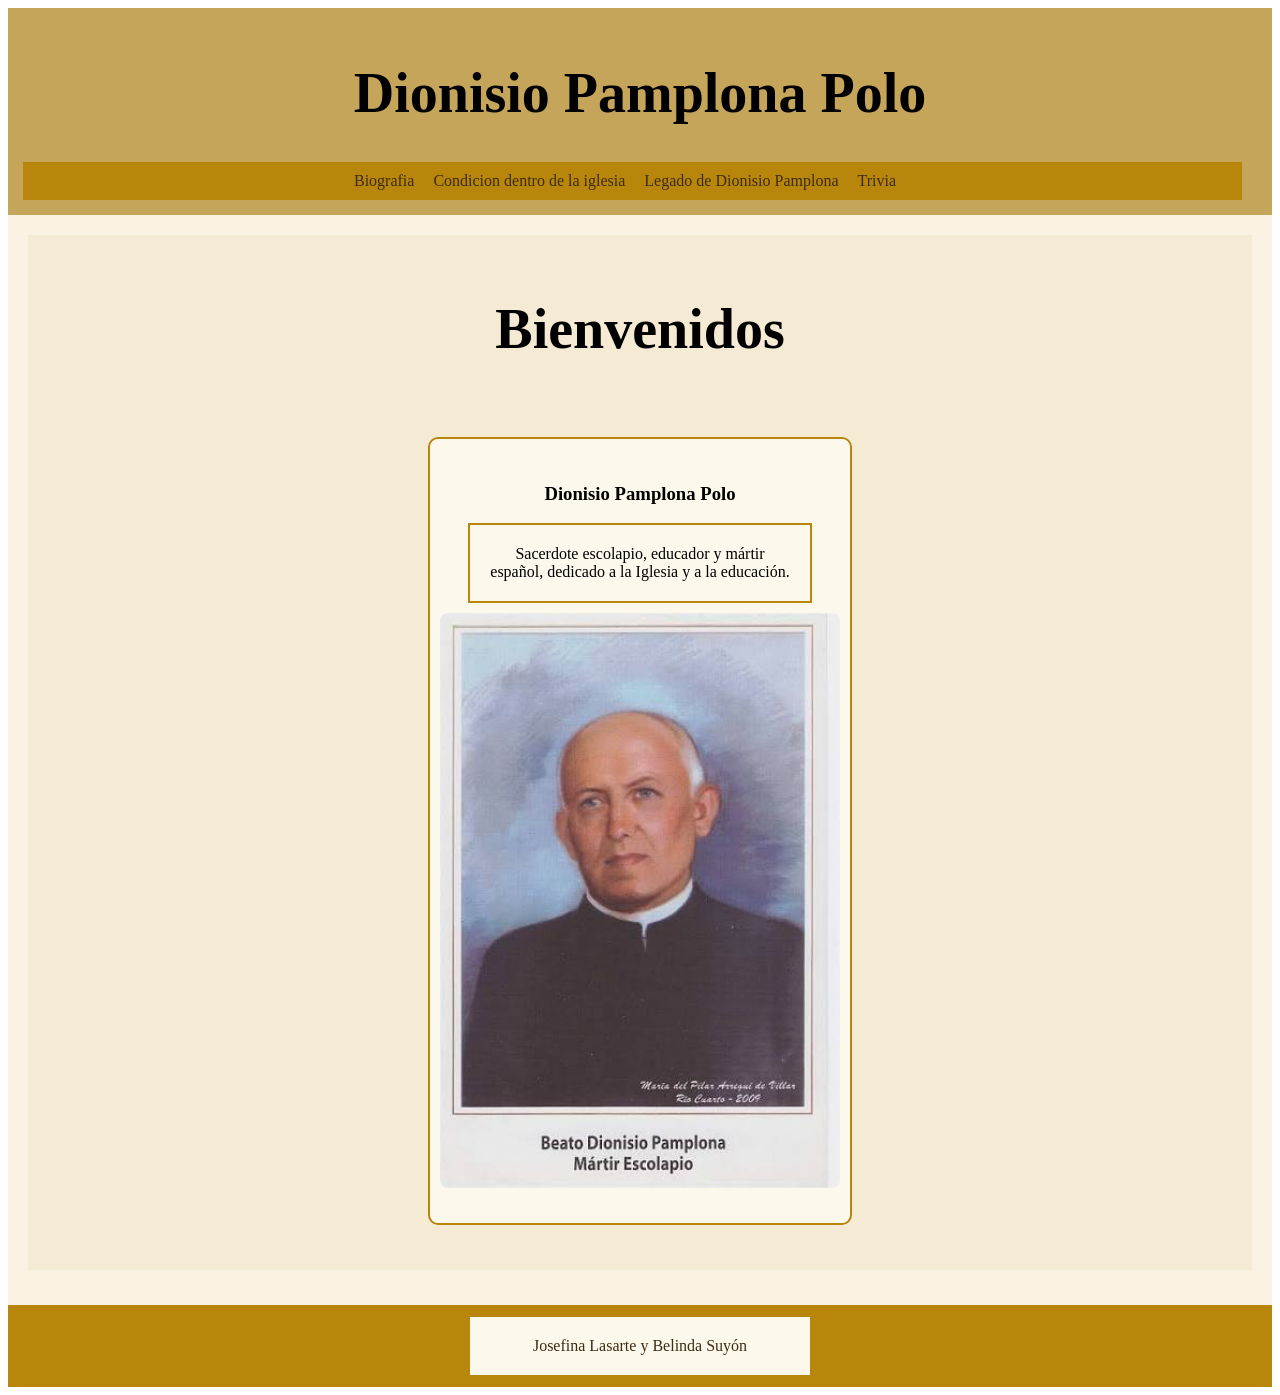
<file: index.html>
<!DOCTYPE html>
<html lang="en">
<head>
    <meta charset="UTF-8">
    <meta http-equiv="X-UA-Compatible" content="IE=edge">
    <meta name="viewport" content="width=device-width, initial-scale=1.0">
    <title>Dionisio Pamplona Polo</title>
    <link rel="stylesheet" href="css/estilos.css">
</head>
<body>
    <header>
        <h1>Dionisio Pamplona Polo</h1>
        <nav>
            <ul>
                <li><a href="pages/Biografia.html">Biografia</a></li>
                <li><a href="pages/Condiccion.html">Condicion dentro de la iglesia</a></li>
                <li><a href="pages/Legado.html">Legado de Dionisio Pamplona</a></li>
                <li><a href="pages/trivia.html">Trivia</a></li>
            </ul>
        </nav>
        </header>
        <main>
        <section id="Inicio">
            <h1>Bienvenidos</h1>
            <div class="card">
                <h3>Dionisio Pamplona Polo</h3>
                <p>Sacerdote escolapio, educador y mártir español, dedicado a la Iglesia y a la educación.</p>
                <img src="img/dionisio.jpg" alt="Dionisio Pamplona Polo">
            </div>    
        </section>
       </main>     
        <footer>
            <p>Josefina Lasarte y Belinda Suyón</p>
        </footer>
</body>
</html>
</file>
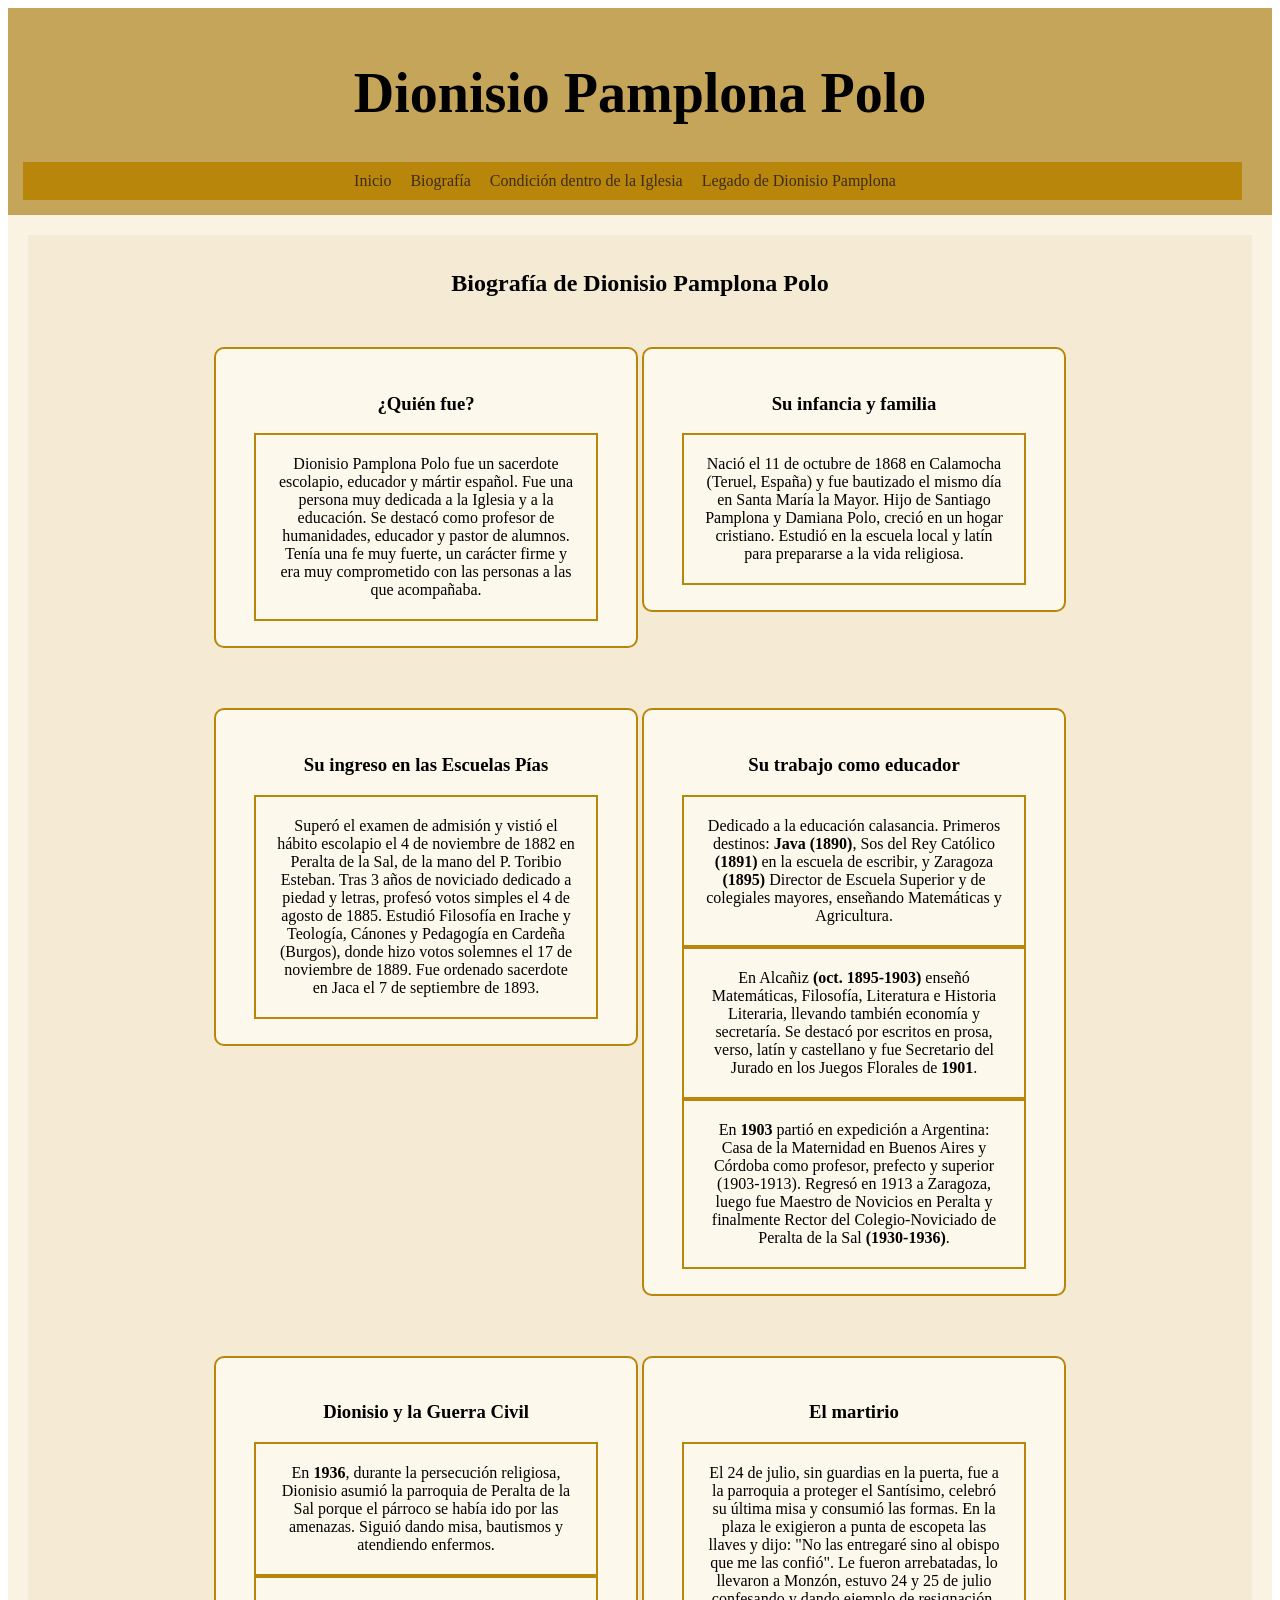
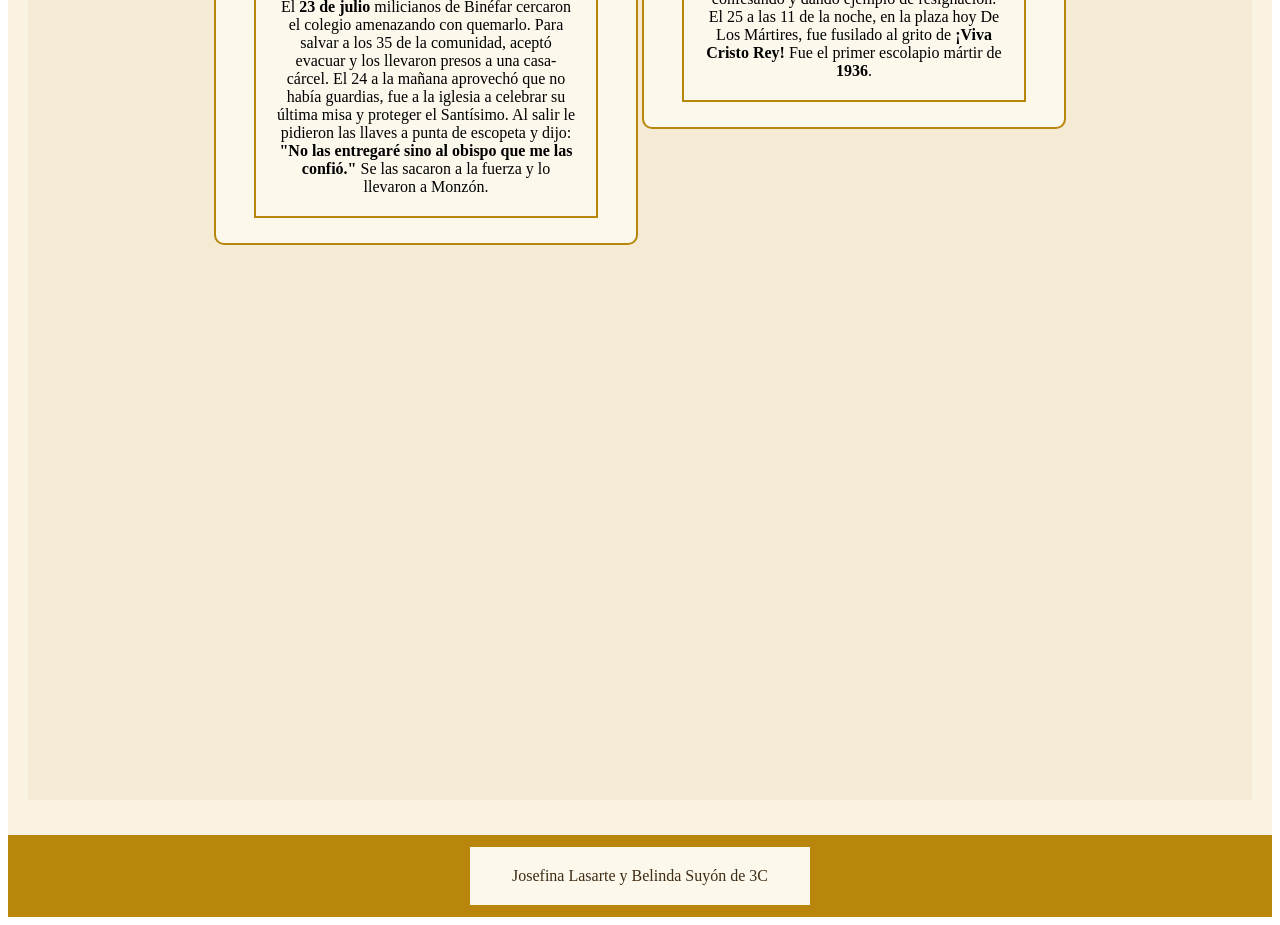
<file: pages/Biografia.html>
<!DOCTYPE html>
<html lang="en">
<head>
    <meta charset="UTF-8">
    <meta name="viewport" content="width=device-width, initial-scale=1.0">
    <title>Dionisio Pamplona Polo</title>
    <link rel="stylesheet" href="../css/estilos.css">
</head>
<body>
    <header>
        <h1>Dionisio Pamplona Polo</h1>
        <nav>
            <ul>
                <li><a href="../index.html">Inicio</a></li>
                <li><a href="Biografia.html">Biografía</a></li>
                <li><a href="Condiccion.html">Condición dentro de la Iglesia</a></li>
                <li><a href="Legado.html">Legado de Dionisio Pamplona</a></li>
            </ul>
        </nav>
    </header>

    <main>
        <section id="Biografia">
            <h2>Biografía de Dionisio Pamplona Polo</h2>

            <div class="card">
                <h3>¿Quién fue?</h3>
                <p>Dionisio Pamplona Polo fue un sacerdote escolapio, educador y mártir español. Fue una persona muy dedicada a la Iglesia y a la educación. Se destacó como profesor de humanidades, educador y pastor de alumnos. Tenía una fe muy fuerte, un carácter firme y era muy comprometido con las personas a las que acompañaba.</p>
            </div>

            <div class="card">
                <h3>Su infancia y familia</h3>
                <p>Nació el 11 de octubre de 1868 en Calamocha (Teruel, España) y fue bautizado el mismo día en Santa María la Mayor. Hijo de Santiago Pamplona y Damiana Polo, creció en un hogar cristiano. Estudió en la escuela local y latín para prepararse a la vida religiosa.</p>
            </div>

            <div class="card">
                <h3>Su ingreso en las Escuelas Pías</h3>
                <p>Superó el examen de admisión y vistió el hábito escolapio el 4 de noviembre de 1882 en Peralta de la Sal, de la mano del P. Toribio Esteban. Tras 3 años de noviciado dedicado a piedad y letras, profesó votos simples el 4 de agosto de 1885. Estudió Filosofía en Irache y Teología, Cánones y Pedagogía en Cardeña (Burgos), donde hizo votos solemnes el 17 de noviembre de 1889. Fue ordenado sacerdote en Jaca el 7 de septiembre de 1893.</p>
            </div>

            <div class="card">
                <h3>Su trabajo como educador</h3>
                <p>Dedicado a la educación calasancia. Primeros destinos: <strong>Java (1890)</strong>, Sos del Rey Católico <strong>(1891)</strong> en la escuela de escribir, y Zaragoza <strong>(1895)</strong> Director de Escuela Superior y de colegiales mayores, enseñando Matemáticas y Agricultura.</p>
                <p>En Alcañiz <strong>(oct. 1895-1903)</strong> enseñó Matemáticas, Filosofía, Literatura e Historia Literaria, llevando también economía y secretaría. Se destacó por escritos en prosa, verso, latín y castellano y fue Secretario del Jurado en los Juegos Florales de <strong>1901</strong>.</p>
                <p>En <strong>1903</strong> partió en expedición a Argentina: Casa de la Maternidad en Buenos Aires y Córdoba como profesor, prefecto y superior (1903-1913). Regresó en 1913 a Zaragoza, luego fue Maestro de Novicios en Peralta y finalmente Rector del Colegio-Noviciado de Peralta de la Sal <strong>(1930-1936)</strong>.</p>
            </div>
            <div class="card">
                <h3>Dionisio y la Guerra Civil</h3>
                <p>En <strong>1936</strong>, durante la persecución religiosa, Dionisio asumió la parroquia de Peralta de la Sal porque el párroco se había ido por las amenazas. Siguió dando misa, bautismos y atendiendo enfermos.</p>
                <p>El <strong>23 de julio</strong> milicianos de Binéfar cercaron el colegio amenazando con quemarlo. Para salvar a los 35 de la comunidad, aceptó evacuar y los llevaron presos a una casa-cárcel. El 24 a la mañana aprovechó que no había guardias, fue a la iglesia a celebrar su última misa y proteger el Santísimo. Al salir le pidieron las llaves a punta de escopeta y dijo: <strong>"No las entregaré sino al obispo que me las confió."</strong> Se las sacaron a la fuerza y lo llevaron a Monzón.</p>
            </div>

            <div class="card">
                <h3>El martirio</h3>
                <p>El 24 de julio, sin guardias en la puerta, fue a la parroquia a proteger el Santísimo, celebró su última misa y consumió las formas. En la plaza le exigieron a punta de escopeta las llaves y dijo: "No las entregaré sino al obispo que me las confió". Le fueron arrebatadas, lo llevaron a Monzón, estuvo 24 y 25 de julio confesando y dando ejemplo de resignación. El 25 a las 11 de la noche, en la plaza hoy De Los Mártires, fue fusilado al grito de <strong>¡Viva Cristo Rey!</strong> Fue el primer escolapio mártir de <strong>1936</strong>.</p>
            </div>
            <div class="mapa-container">
                    <iframe src="https://www.google.com/maps/embed?pb=!1m18!1m12!1m3!1d12059.722489872902!2d-1.3105966875230302!3d40.91726704181135!2m3!1f0!2f0!3f0!3m2!1i1024!2i768!4f13.1!3m3!1m2!1s0xd5c22319619871d%3A0xdb4a62d129e6f1c5!2s44200%20Calamocha%2C%20Teruel%2C%20Espa%C3%B1a!5e0!3m2!1ses-419!2sar!4v1792181486564!5m2!1ses-419!2sar" width="600" height="450" style="border:0;" allowfullscreen="" loading="lazy" referrerpolicy="strict-origin-when-cross-origin"></iframe>
                </div>
            </section>
    </main>

    <footer>
        <p>Josefina Lasarte y Belinda Suyón de 3C</p>
    </footer>
</body>
</html>
</file>
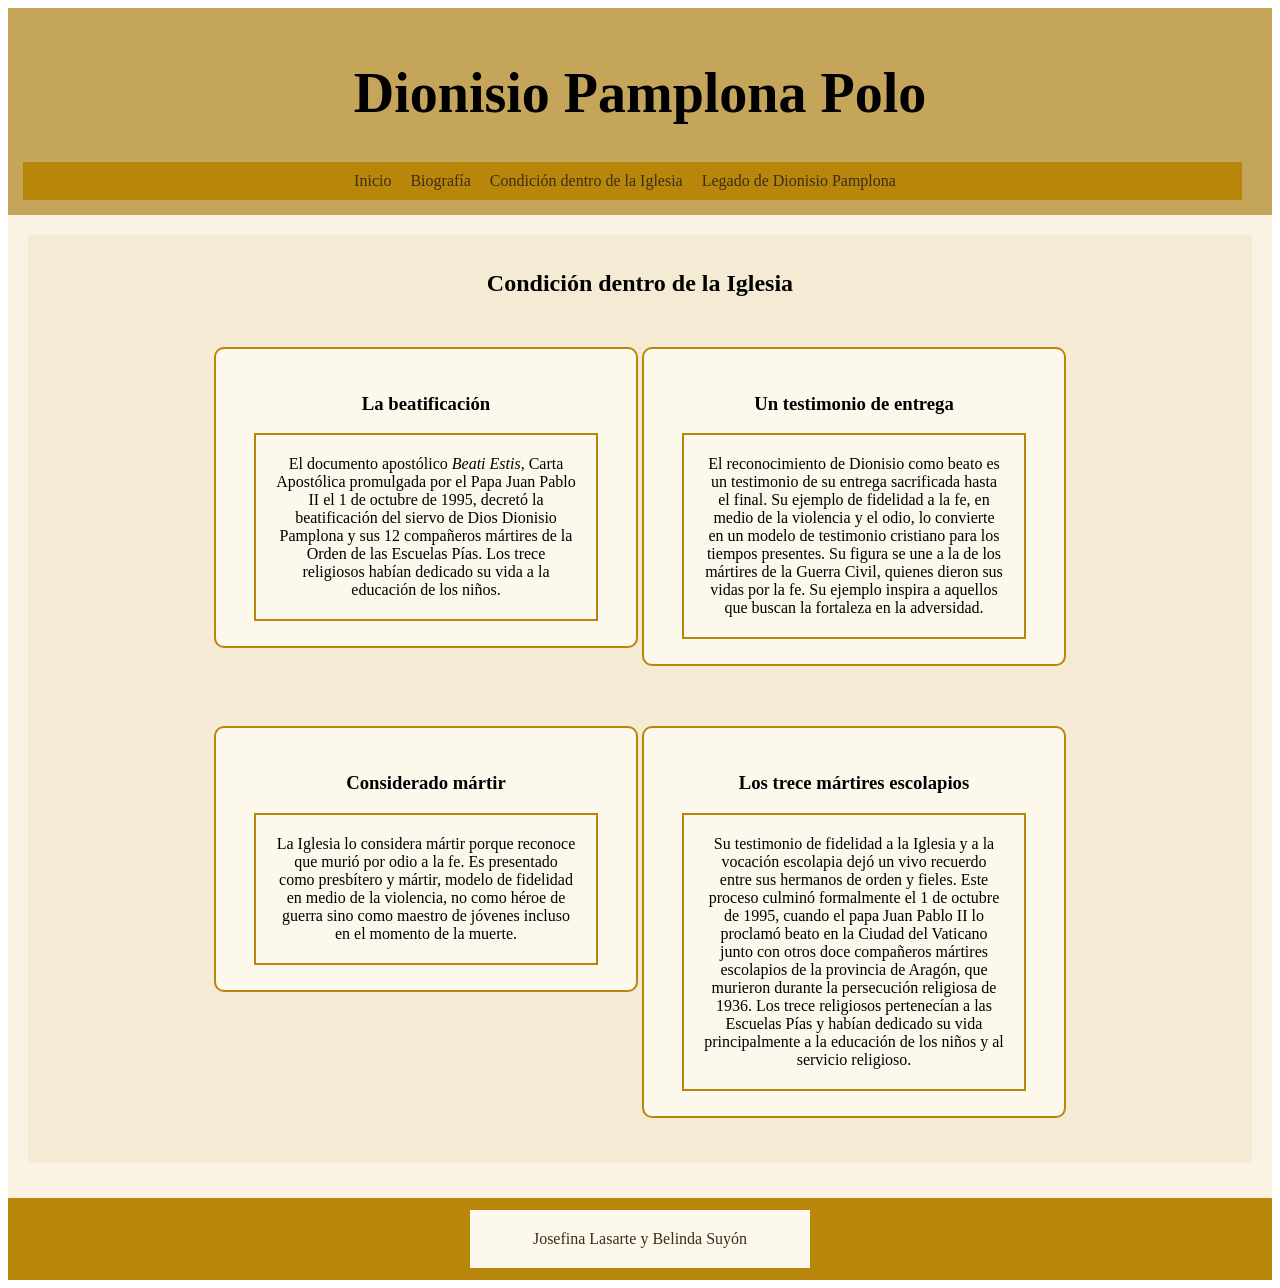
<file: pages/Condiccion.html>
<!DOCTYPE html>
<html lang="en">
<head>
    <meta charset="UTF-8">
    <meta name="viewport" content="width=device-width, initial-scale=1.0">
    <title>Document</title>
    <link rel="stylesheet" href="../css/estilos.css">
</head>
<body>
    <header>
        <h1>Dionisio Pamplona Polo</h1>
        <nav>
            <ul>
                <li><a href="../index.html">Inicio</a></li>
                <li><a href="Biografia.html">Biografía</a></li>
                <li><a href="Condiccion.html">Condición dentro de la Iglesia</a></li>
                <li><a href="Legado.html">Legado de Dionisio Pamplona</a></li>
            </ul>
        </nav>
    </header>

    <main>
        <section id="Condicion_en_la_iglesia">
            <h2>Condición dentro de la Iglesia</h2>

            <div class="card">
                <h3>La beatificación</h3>
                <p>El documento apostólico <em>Beati Estis</em>, Carta Apostólica promulgada por el Papa Juan Pablo II el 1 de octubre de 1995, decretó la beatificación del siervo de Dios Dionisio Pamplona y sus 12 compañeros mártires de la Orden de las Escuelas Pías. Los trece religiosos habían dedicado su vida a la educación de los niños.</p>
            </div>

            <div class="card">
                <h3>Un testimonio de entrega</h3>
                <p>El reconocimiento de Dionisio como beato es un testimonio de su entrega sacrificada hasta el final. Su ejemplo de fidelidad a la fe, en medio de la violencia y el odio, lo convierte en un modelo de testimonio cristiano para los tiempos presentes. Su figura se une a la de los mártires de la Guerra Civil, quienes dieron sus vidas por la fe. Su ejemplo inspira a aquellos que buscan la fortaleza en la adversidad.</p>
            </div>

            <div class="card">
                <h3>Considerado mártir</h3>
                <p>La Iglesia lo considera mártir porque reconoce que murió por odio a la fe. Es presentado como presbítero y mártir, modelo de fidelidad en medio de la violencia, no como héroe de guerra sino como maestro de jóvenes incluso en el momento de la muerte.</p>
            </div>

            <div class="card">
                <h3>Los trece mártires escolapios</h3>
                <p>Su testimonio de fidelidad a la Iglesia y a la vocación escolapia dejó un vivo recuerdo entre sus hermanos de orden y fieles. Este proceso culminó formalmente el 1 de octubre de 1995, cuando el papa Juan Pablo II lo proclamó beato en la Ciudad del Vaticano junto con otros doce compañeros mártires escolapios de la provincia de Aragón, que murieron durante la persecución religiosa de 1936. Los trece religiosos pertenecían a las Escuelas Pías y habían dedicado su vida principalmente a la educación de los niños y al servicio religioso.</p>
            </div>
       </section>
    </main>
    <footer>
        <p>Josefina Lasarte y Belinda Suyón</p>
    </footer>
</body>
</html>
</file>
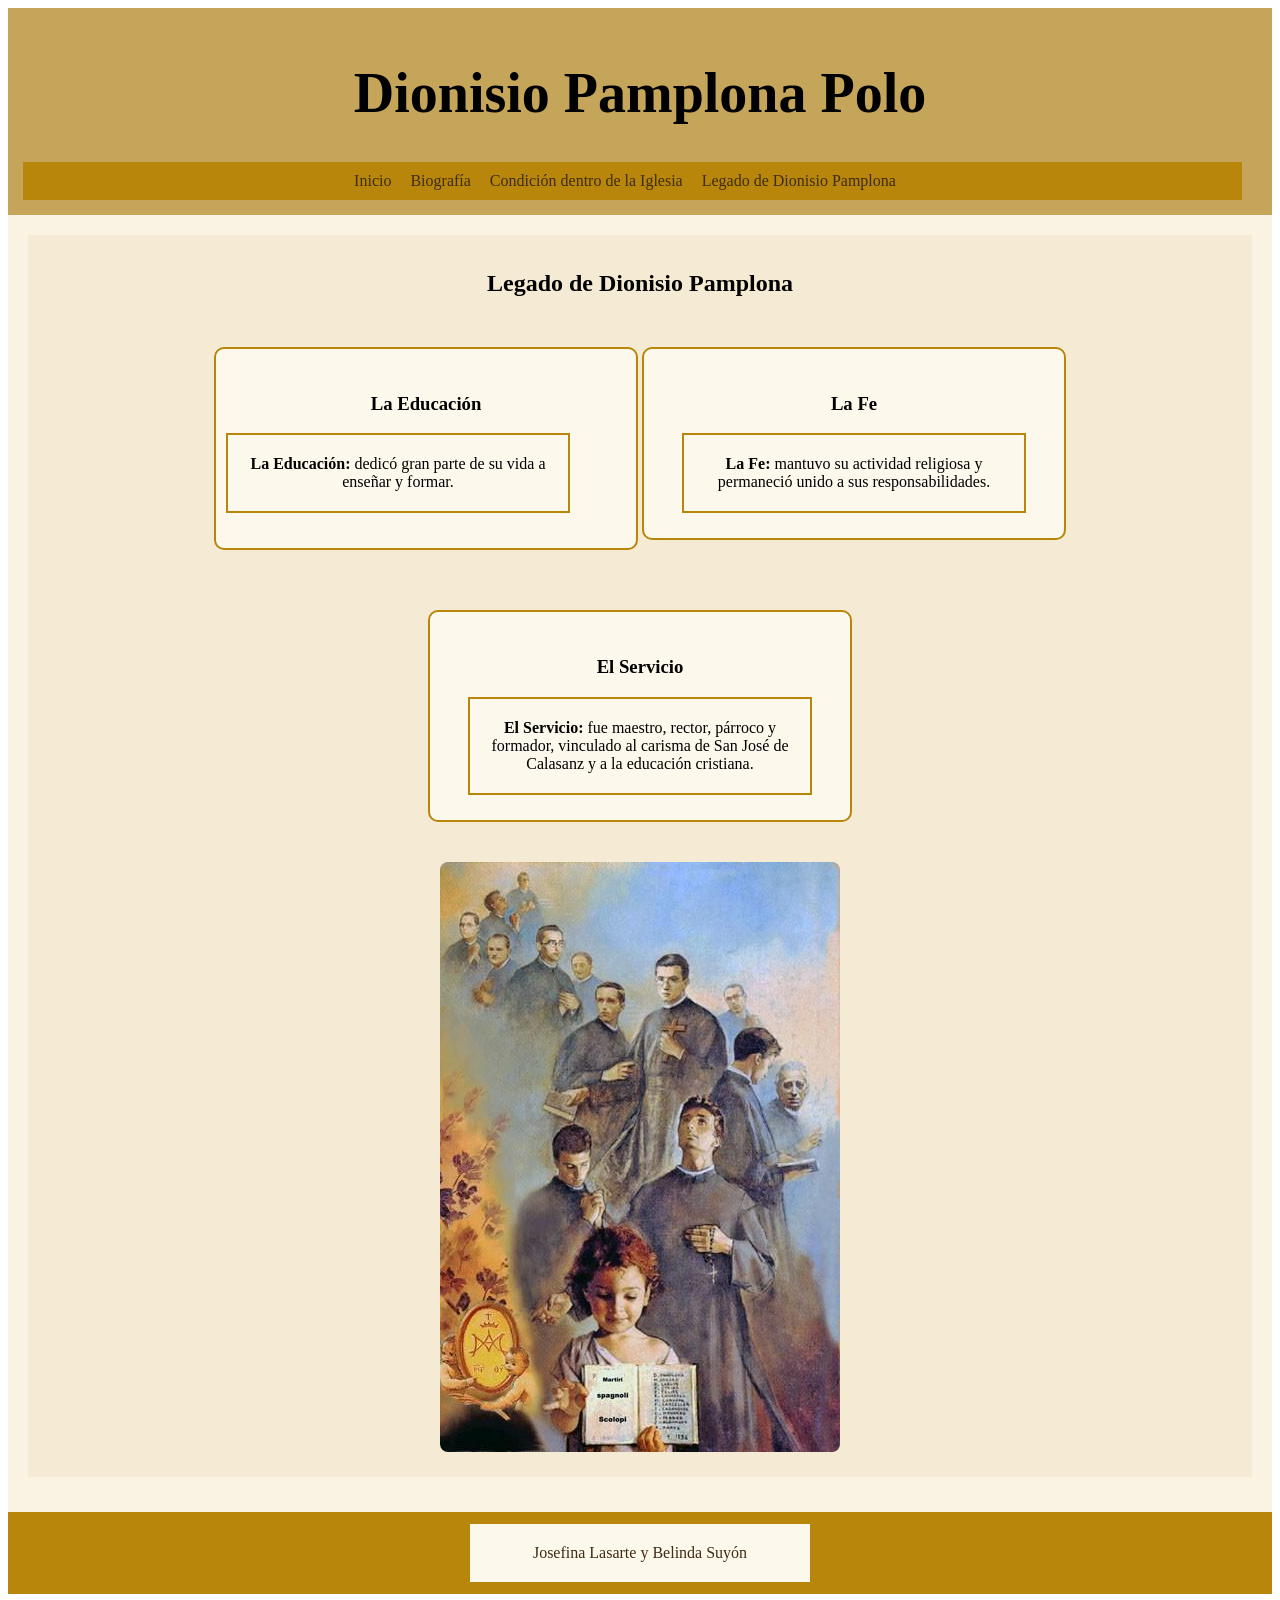
<file: pages/Legado.html>
<!DOCTYPE html>
<html lang="en">
<head>
    <meta charset="UTF-8">
    <meta name="viewport" content="width=device-width, initial-scale=1.0">
    <title>Document</title>
    <link rel="stylesheet" href="../css/estilos.css">
</head>
<body>
    <header>
        <h1>Dionisio Pamplona Polo</h1>
        <nav>
            <ul>
                <li><a href="../index.html">Inicio</a></li>
                <li><a href="Biografia.html">Biografía</a></li>
                <li><a href="Condiccion.html">Condición dentro de la Iglesia</a></li>
                <li><a href="Legado.html">Legado de Dionisio Pamplona</a></li>
            </ul>
        </nav>
    </header>

    <main>
        <section id="Legado">
            <h2>Legado de Dionisio Pamplona</h2>

            <div class="card1">
                <h3>La Educación </h3>
                <p><strong>La Educación:</strong> dedicó gran parte de su vida a enseñar y formar.</p>
            </div>
            <div class="card3">
                <h3>La Fe</h3>
                <p><strong>La Fe:</strong> mantuvo su actividad religiosa y permaneció unido a sus responsabilidades.</p>
            </div>
            <div class="card2">
                    <h3>El Servicio</h3>
                <p><strong>El Servicio:</strong> fue maestro, rector, párroco y formador, vinculado al carisma de San José de Calasanz y a la educación cristiana.</p>
            </div>
            
            <img src="../img/legado.jpg" alt="Legado">
        </section>
    </main>
   
    <footer>
        <p>Josefina Lasarte y Belinda Suyón</p>
    </footer>    
</body>
</html>
</file>
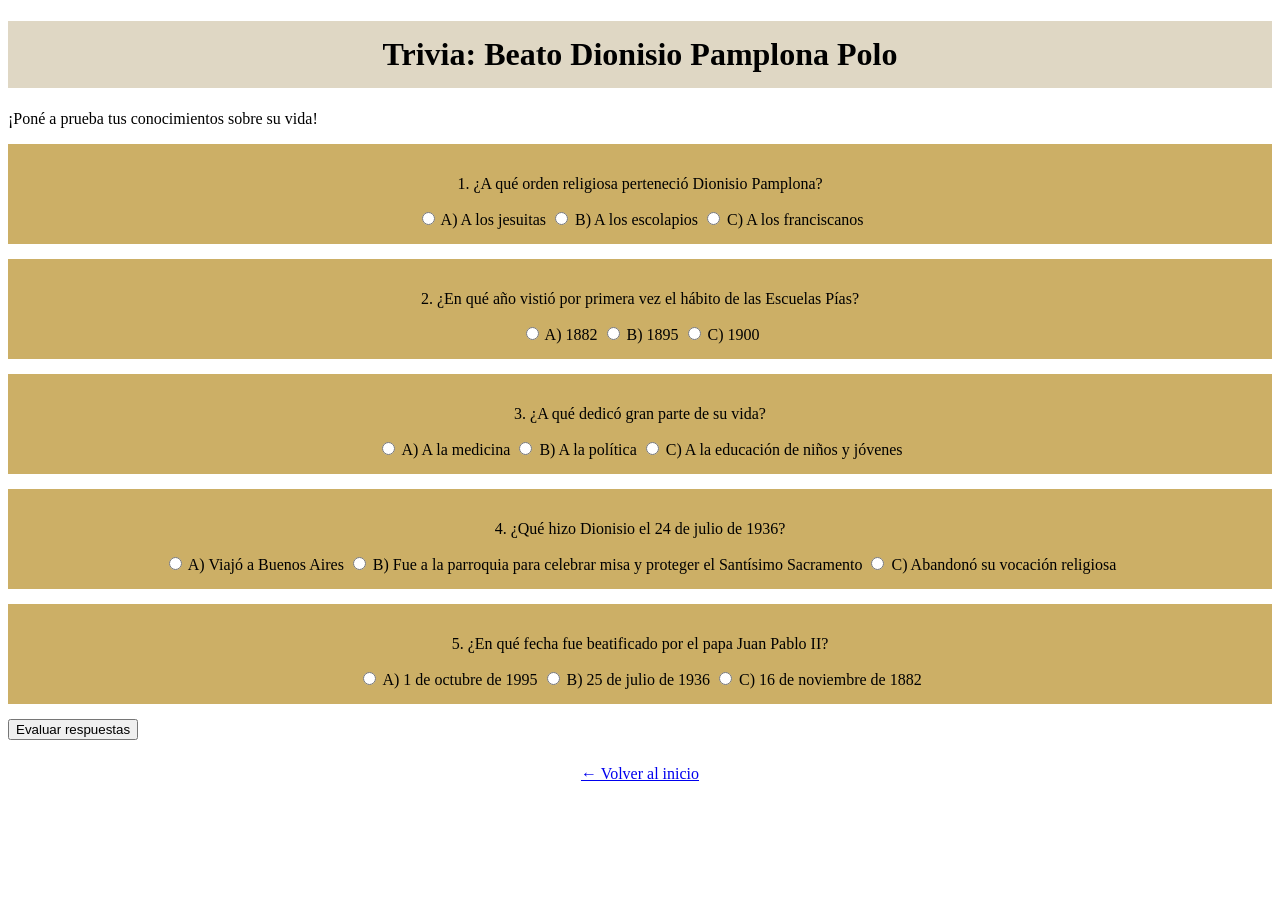
<file: pages/trivia.html>
<!DOCTYPE html>
<html lang="en">
<head>
    <meta charset="UTF-8">
    <meta name="viewport" content="width=device-width, initial-scale=1.0">
    <title>Trivia Dionisio Pamplona Polo</title>
    <link rel="stylesheet" href="../css/estilos.trivia.css">
</head>
<body>

    <div class="contenedor">

        <h1>Trivia: Beato Dionisio Pamplona Polo</h1>

        <p>¡Poné a prueba tus conocimientos sobre su vida!</p>

        <!-- Pregunta 1 -->
        <div class="pregunta">
            <p>1. ¿A qué orden religiosa perteneció Dionisio Pamplona?</p>

            <label>
                <input type="radio" name="q1" id="q1a">
                A) A los jesuitas
            </label>

            <label>
                <input type="radio" name="q1" id="q1b">
                B) A los escolapios
            </label>

            <label>
                <input type="radio" name="q1" id="q1c">
                C) A los franciscanos
            </label>

            <span id="res1" class="feedback"></span>
        </div>

        <!-- Pregunta 2 -->
        <div class="pregunta">
            <p>2. ¿En qué año vistió por primera vez el hábito de las Escuelas Pías?</p>

            <label>
                <input type="radio" name="q2" id="q2a">
                A) 1882
            </label>

            <label>
                <input type="radio" name="q2" id="q2b">
                B) 1895
            </label>

            <label>
                <input type="radio" name="q2" id="q2c">
                C) 1900
            </label>

            <span id="res2" class="feedback"></span>
        </div>

        <!-- Pregunta 3 -->
        <div class="pregunta">
            <p>3. ¿A qué dedicó gran parte de su vida?</p>

            <label>
                <input type="radio" name="q3" id="q3a">
                A) A la medicina
            </label>

            <label>
                <input type="radio" name="q3" id="q3b">
                B) A la política
            </label>

            <label>
                <input type="radio" name="q3" id="q3c">
                C) A la educación de niños y jóvenes
            </label>

            <span id="res3" class="feedback"></span>
        </div>

        <!-- Pregunta 4 -->
        <div class="pregunta">
            <p>4. ¿Qué hizo Dionisio el 24 de julio de 1936?</p>

            <label>
                <input type="radio" name="q4" id="q4a">
                A) Viajó a Buenos Aires
            </label>

            <label>
                <input type="radio" name="q4" id="q4b">
                B) Fue a la parroquia para celebrar misa y proteger el Santísimo Sacramento
            </label>

            <label>
                <input type="radio" name="q4" id="q4c">
                C) Abandonó su vocación religiosa
            </label>

            <span id="res4" class="feedback"></span>
        </div>

        <!-- Pregunta 5 -->
        <div class="pregunta">
            <p>5. ¿En qué fecha fue beatificado por el papa Juan Pablo II?</p>

            <label>
                <input type="radio" name="q5" id="q5a">
                A) 1 de octubre de 1995
            </label>

            <label>
                <input type="radio" name="q5" id="q5b">
                B) 25 de julio de 1936
            </label>

            <label>
                <input type="radio" name="q5" id="q5c">
                C) 16 de noviembre de 1882
            </label>

            <span id="res5" class="feedback"></span>
        </div>

        <!-- Botón para evaluar -->
        <button id="btnEvaluar">Evaluar respuestas</button>

        <!-- Resultado final -->
        <h2 id="resultadoFinal"></h2>

    </div>

    <div style="margin-top: 25px; text-align: center;">
        <a href="../index.html" class="volver">← Volver al inicio</a>
    </div>

    <!-- Conexión con JavaScript -->
    <script src="../javascript/java.script.js"></script>
</body>
</html>
</file>
<file: css/estilos.css>
header {
    background-color: #c5a55a;
    padding: 15px;
    text-align: center;
}

nav {
    background-color: #b8860b;
    padding: 10px;
    color: #3e2c14;
    margin-right: 15px;
}

nav ul {
    list-style-type: none;
    padding: 0;
    margin: 0;
}

nav li {
    display: inline-block;
    margin-right: 15px;
    vertical-align: top;
}

a {
    text-decoration: none;
    color: #3e2c14;
}

main {
    background-color: #faf3e3;
    padding: 20px;
}

section {
    background-color: #f5ead3;
    padding: 15px;
    text-align: center;
    margin-bottom: 15px;
}

footer {
    background-color: #b8860b;
    color: #3e2c14;
    text-align: center;
    padding: 10px;
}

p {
    background-color: #fdf8ec;
    width: 300px;
    padding: 20px;
    border: 2px solid #b8860b;
    margin: 0px auto;
}

img {
    display: block;
    margin: 10px auto;
    border-radius: 8px;
    max-width: 100%;
}

.mapa-container {
    text-align: center;
    margin: 30px auto;
    width: 100%;
}

.mapa-container iframe {
    display: block;
    margin: 0 auto;
    border: 2px solid #b8860b;
    border-radius: 8px;
    max-width: 100%;
}

.card {
    width: 400px;
    margin: 30px auto;
    padding: 25px 10px;
    border: 2px solid #b8860b;
    background-color: #fdf8ec;
    text-align: center;
    text-decoration: none;
    border-radius: 10px;
    display: inline-block;
    vertical-align: top;
}

.card img {
    width: 100%;
    border-radius: 8px;
}

.card1 {
    width: 400px;
    margin: 30px auto;
    padding: 25px 10px;
    border: 2px solid #b8860b;
    background-color: #fdf8ec;
    text-align: center;
    text-decoration: none;
    border-radius: 10px;
    display: inline-block;
    vertical-align: top;
}

.card1 img {
    width: 250px;
    display: block;
    border-radius: 8px;
    margin: 10px 0 10px auto;
}

.card1 p {
    margin: 0 0 10px 0;
    text-align: center;
}

.card2 {
    width: 400px;
    margin: 30px auto;
    padding: 25px 10px;
    border: 2px solid #b8860b;
    background-color: #fdf8ec;
    text-align: center;
    text-decoration: none;
    border-radius: 10px;
    display: inline-block;
    vertical-align: top;
}
.card3 {
    width: 400px;
    margin: 30px auto;
    padding: 25px 10px;
    border: 2px solid #b8860b;
    background-color: #fdf8ec;
    text-align: center;
    text-decoration: none;
    border-radius: 10px;
    display: inline-block;
    vertical-align: top;
}
h1 {
    font-size: 3.5rem;
}
</file>
<file: css/estilos.trivia.css>
.pregunta{
    background-color: #ccaf66;
    padding: 15px;
    text-align: center;
    margin-bottom: 15px;
    }
    h1 {
        background-color: #dfd7c4;
        padding: 15px;
        text-align: center;
    }
</file>
